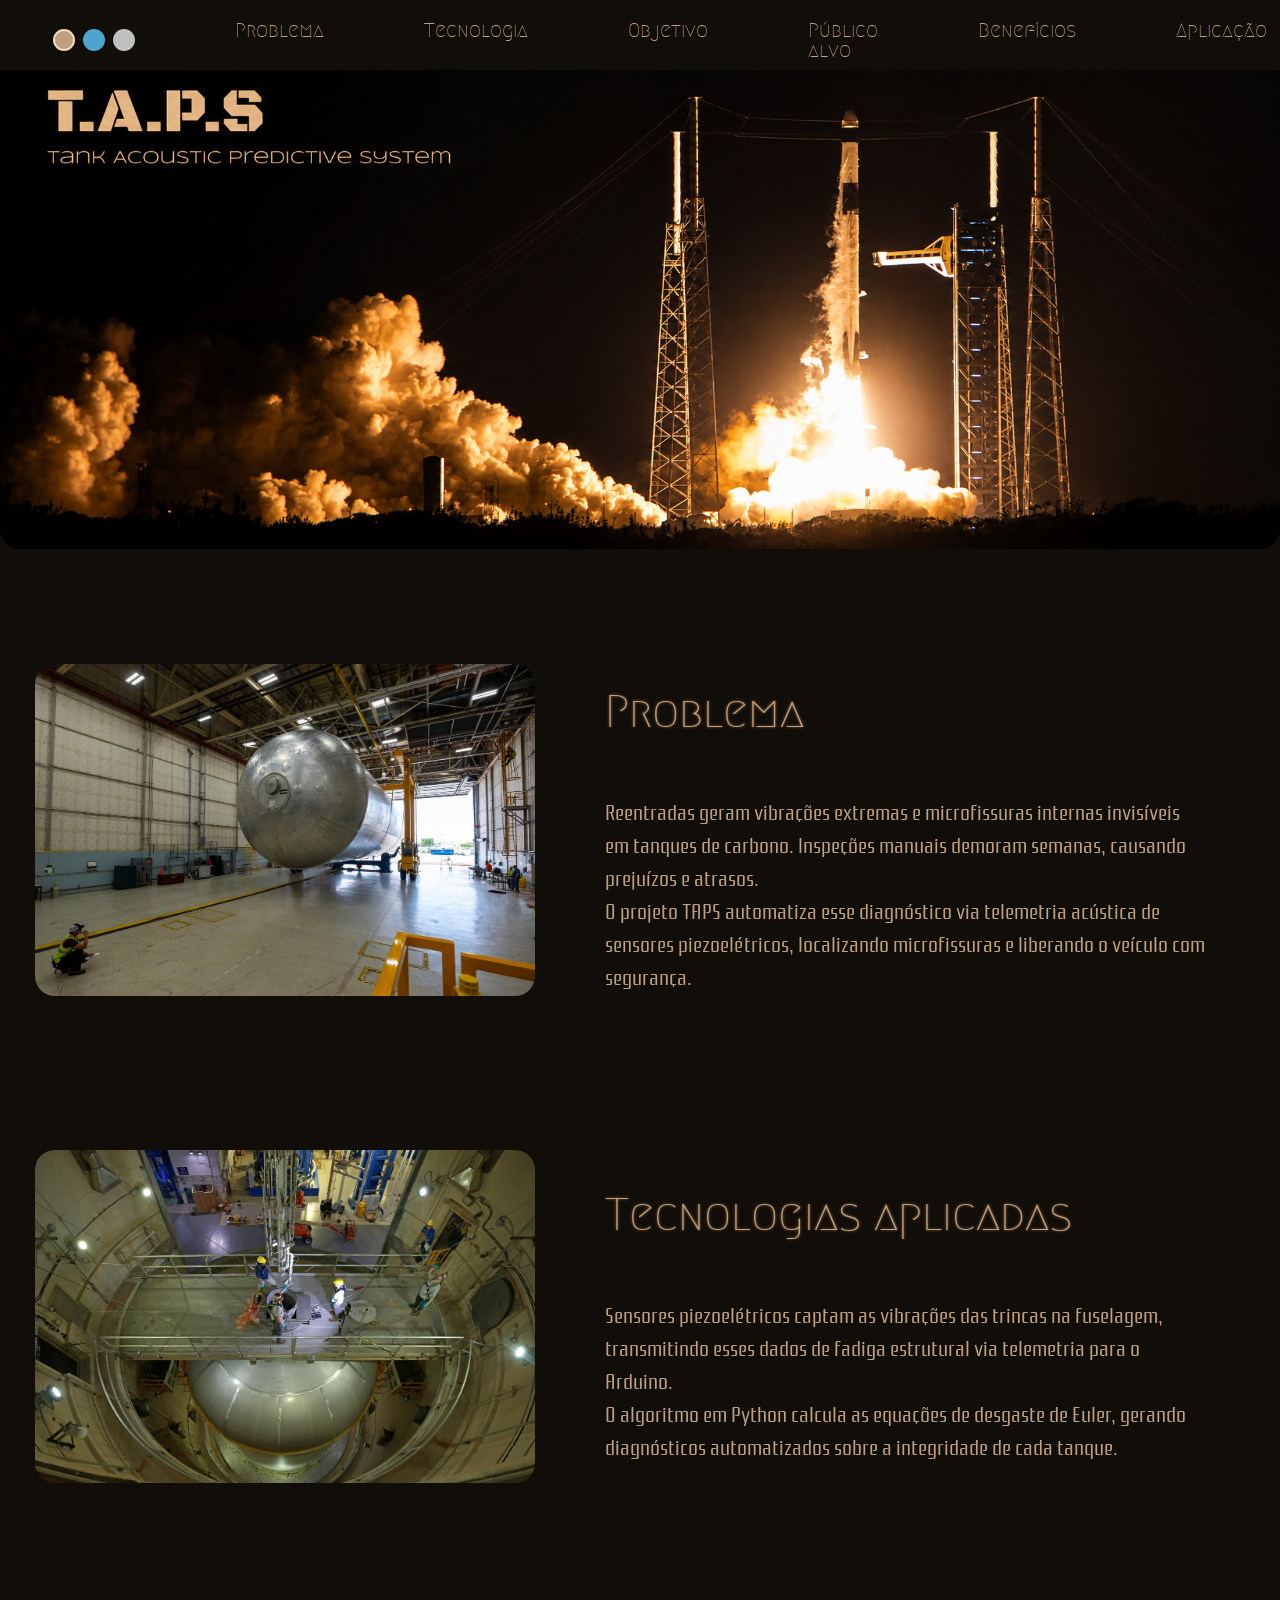
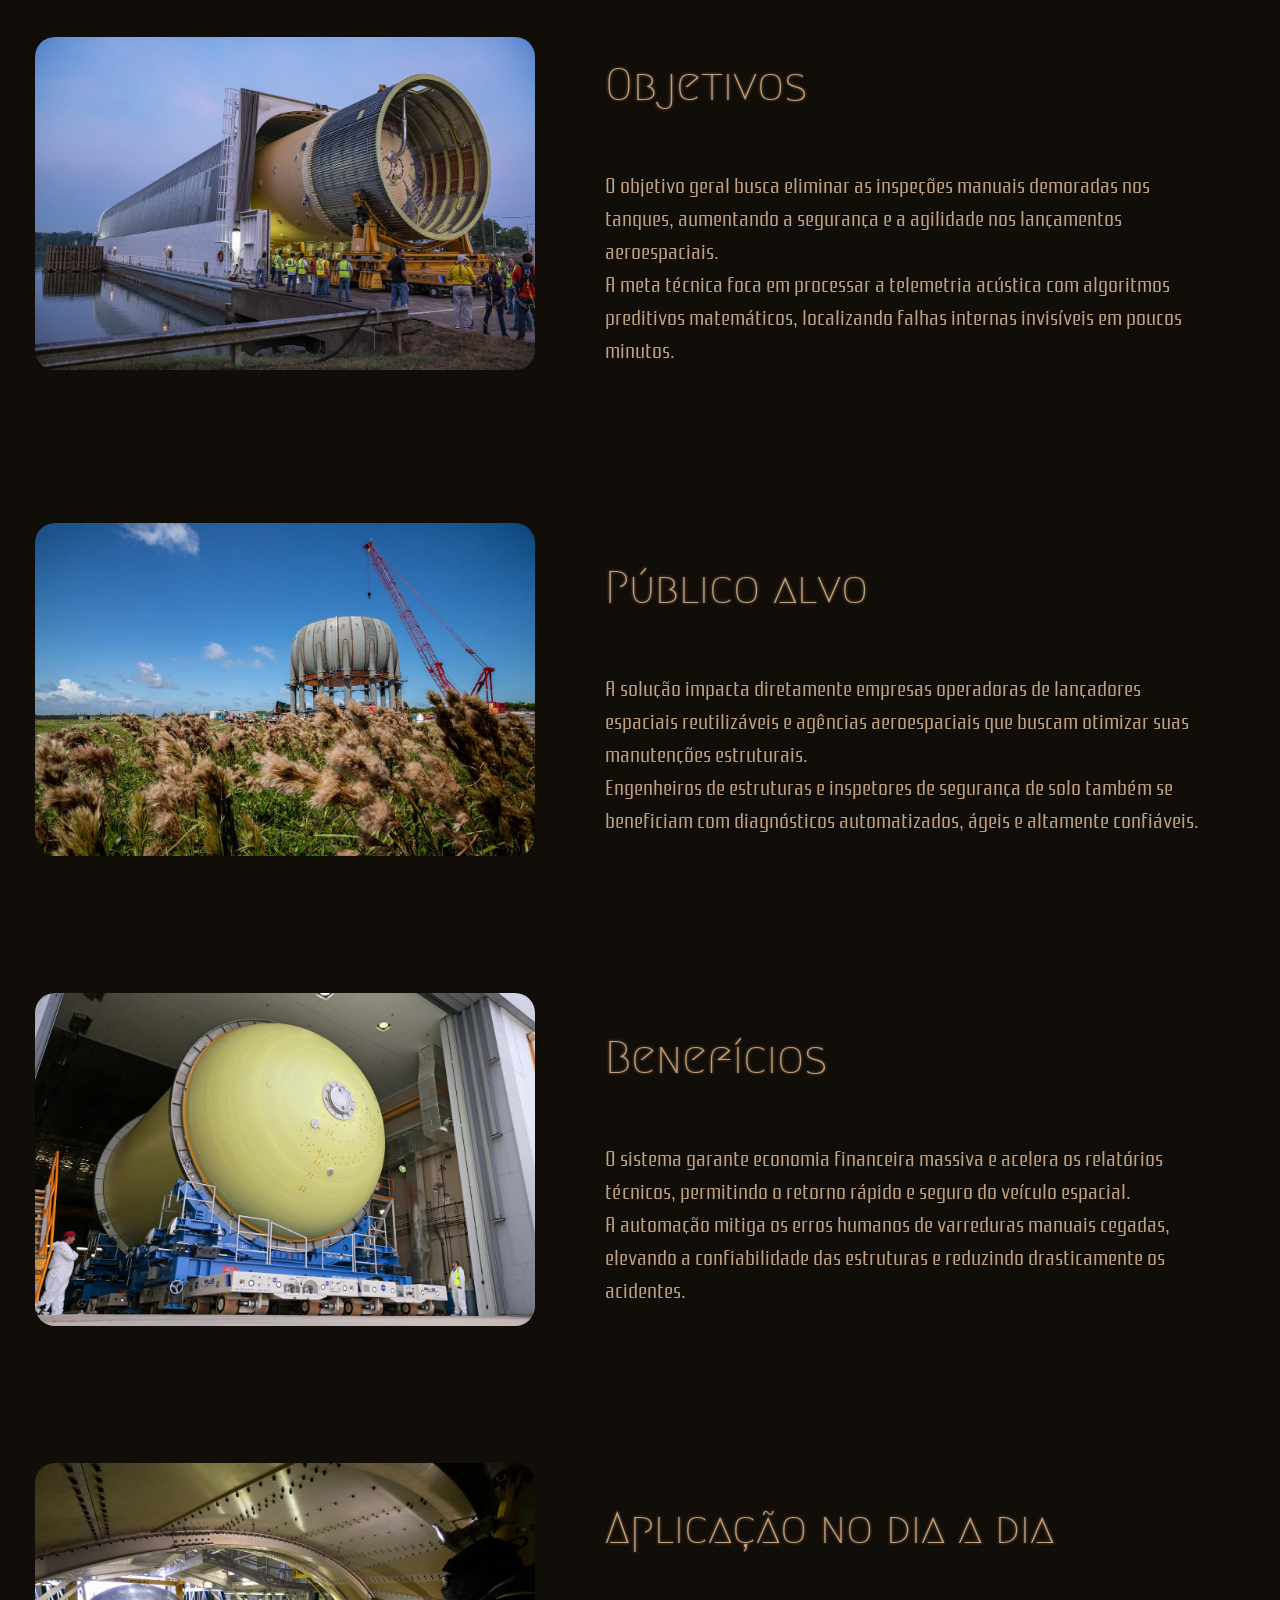
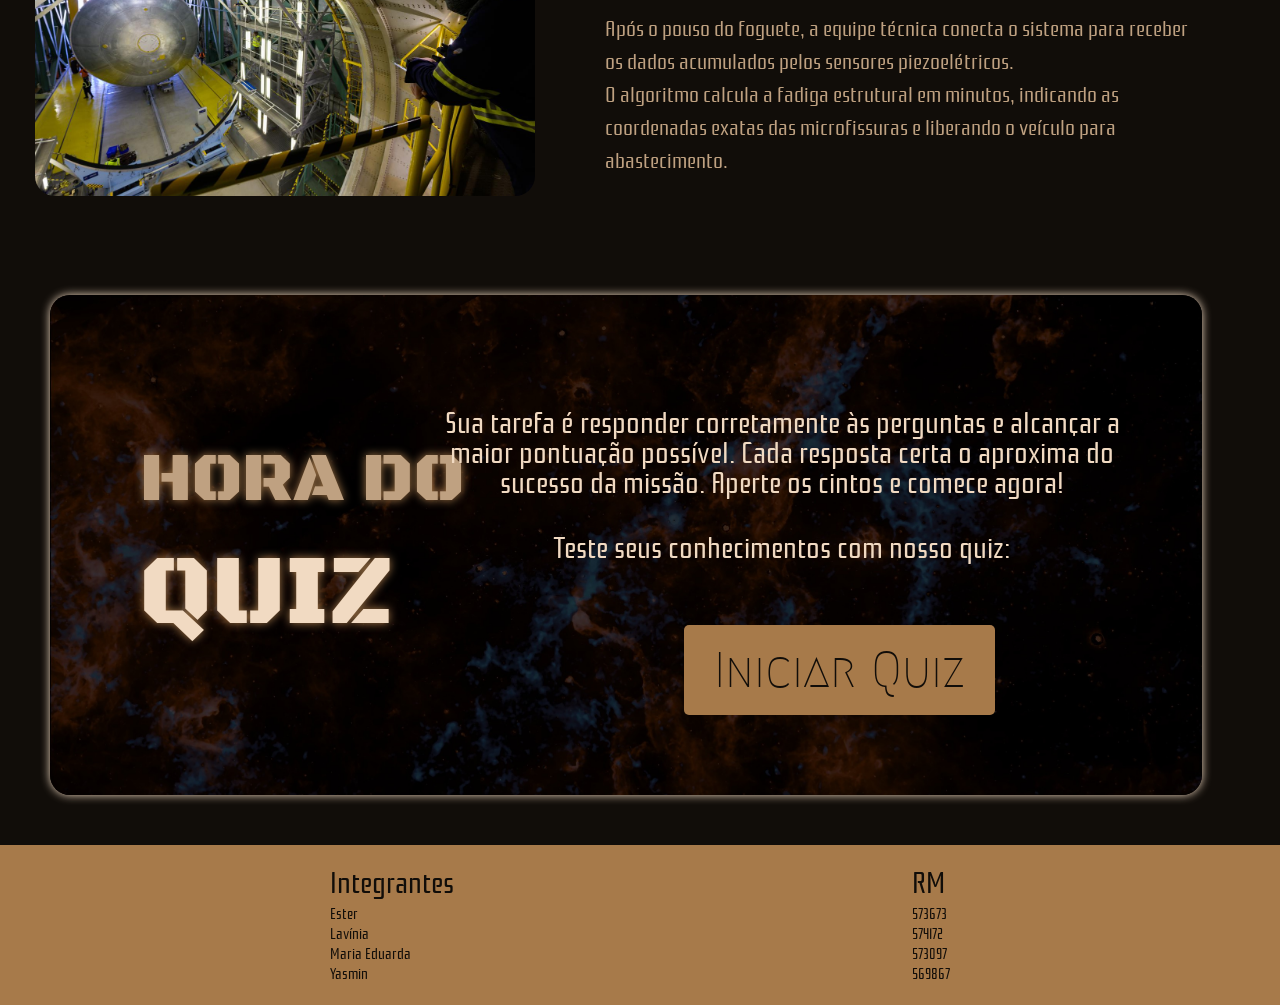
<file: index.html>
<!DOCTYPE html>
<html lang="pt-br">
<head>
    <meta charset="UTF-8">
    <meta name="viewport" content="width=device-width, initial-scale=1.0">
    <link href="https://fonts.googleapis.com/css2?family=Black+Ops+One&family=Syncopate&family=Megrim&family=Rationale&display=swap" rel="stylesheet">
    <link rel="stylesheet" href="src/css/style.css">
    <title>T.A.P.S</title>
</head>
<body>

    <header>
        <div class="menu">
            <nav>
                <ul>
                    <div class="tema-btns">
                        <button class="tema-btn tema-btn-dourado ativo" onclick="trocarTema('')" title="Tema Dourado"></button>
                        <button class="tema-btn tema-btn-espacial" onclick="trocarTema('tema-espacial')" title="Tema Espacial"></button>
                        <button class="tema-btn tema-btn-metalico" onclick="trocarTema('tema-metalico')" title="Tema Metálico"></button>
                    </div>

                    <li><a href="#problema"><strong>Problema</strong></a></li>
                    <li><a href="#tecnologia"><strong>Tecnologia</strong></a></li>
                    <li><a href="#objetivo"><strong>Objetivo</strong></a></li>
                    <li> <a href="#publico"><strong>Público alvo</strong></a></li>
                    <li><a href="#beneficio"><strong>Benefícios</strong></a></li>
                    <li><a href="#aplicacao"><strong>Aplicação</strong></a></li>
                </ul>
            </nav>
        </div>

         <section class="slideshow">
            <img id="banner" src="src/assets/img/slide1.png" alt="Imagem de um foguete sendo lançado">
        </section>
    </header>


    <section id="problema">
        <div class="conteudo">
            <img src="src/assets/img/tanque1.jpg" alt="Teste de soldagem concluído para o tanque do estágio central do foguete Artemis III">
                <div class="caixa-texto">
                    <h2 class="item">Problema</h2>
                    <div class="texto">
                    <p>Reentradas geram vibrações extremas e microfissuras internas invisíveis em tanques de carbono. Inspeções manuais demoram semanas, causando prejuízos e atrasos.</p>
                    <p>O projeto TAPS automatiza esse diagnóstico via telemetria acústica de sensores piezoelétricos, localizando microfissuras e liberando o veículo com segurança.</p>
                </div>
            </div>
        </div>
    </section>
    

    <section id="tecnologia">
        <div class="conteudo">
            <img src="src/assets/img/tanque2.jpg" alt="Tanque de oxigênio líquido Artemis III sendo preparado para limpeza.">
            <div class="caixa-texto">
                <h2 class="item">Tecnologias aplicadas</h2>
                <div class="texto">
                    <p>Sensores piezoelétricos captam as vibrações das trincas na fuselagem, transmitindo esses dados de fadiga estrutural via telemetria para o Arduino.</p>
                    <p>O algoritmo em Python calcula as equações de desgaste de Euler, gerando diagnósticos automatizados sobre a integridade de cada tanque.</p>
                </div>
            </div>
        </div>
    </section>

    <section id="objetivo">
        <div class="conteudo">
            <img src="src/assets/img/tanque3.jpg" alt="Transferência do tanque de LOX da doca da barcaça para a bancada de testes">
            <div class="caixa-texto">
                <h2 class="item">Objetivos</h2>
                <div class="texto">
                    <p>O objetivo geral busca eliminar as inspeções manuais demoradas nos tanques, aumentando a segurança e a agilidade nos lançamentos aeroespaciais.</p>
                    <p>A meta técnica foca em processar a telemetria acústica com algoritmos preditivos matemáticos, localizando falhas internas invisíveis em poucos minutos.</p>
                </div>
            </div>
        </div>
    </section>

    <section id="publico">
        <div class="conteudo">
            <img src="src/assets/img/tanque4.jpg" alt="Construção de tanques de LH2">
            <div class="caixa-texto">
                <h2 class="item">Público alvo</h2>
                <div class="texto">
                    <p>A solução impacta diretamente empresas operadoras de lançadores espaciais reutilizáveis e agências aeroespaciais que buscam otimizar suas manutenções estruturais.</p>
                    <p>Engenheiros de estruturas e inspetores de segurança de solo também se beneficiam com diagnósticos automatizados, ágeis e altamente confiáveis.</p>
                </div>
            </div>
        </div>
    </section>

    <section id="beneficio">
        <div class="conteudo">
            <img src="src/assets/img/tanque5.jpg" alt="Preparação completa do tanque de oxigênio líquido Artemis III">
            <div class="caixa-texto">
                <h2 class="item">Benefícios</h2>
                <div class="texto">
                    <p>O sistema garante economia financeira massiva e acelera os relatórios técnicos, permitindo o retorno rápido e seguro do veículo espacial.</p>
                    <p>A automação mitiga os erros humanos de varreduras manuais cegadas, elevando a confiabilidade das estruturas e reduzindo drasticamente os acidentes.</p>
                </div>
            </div>
        </div>
    </section>

    <section id="aplicacao">
        <div class="conteudo">
            <img src="src/assets/img/tanque6.jpg" alt="Tanque de oxigênio líquido para foguete da NASA.">
            <div class="caixa-texto">
                <h2 class="item">Aplicação no dia a dia</h2>
                <div class="texto">
                    <p>Após o pouso do foguete, a equipe técnica conecta o sistema para receber os dados acumulados pelos sensores piezoelétricos.</p>
                    <p>O algoritmo calcula a fadiga estrutural em minutos, indicando as coordenadas exatas das microfissuras e liberando o veículo para abastecimento.</p>
                </div>
            </div>
        </div>
    </section>

    <section class="quiz">
        <h5>HORA DO</h5>
        <h5 class="titulo-quiz">QUIZ</h5>
        <p class="texto-quiz">Sua tarefa é responder corretamente às perguntas e alcançar a maior pontuação possível. Cada resposta certa o aproxima do sucesso da missão. Aperte os cintos e comece agora!</p>
        <p class="chamando">Teste seus conhecimentos com nosso quiz:</p>
        <a href="./pages/quiz.html" class="btn">Iniciar Quiz</a>
    </section>

    <footer>
        <div class="nome">
            <h3>Integrantes</h3>
            <p>Ester</p>
            <p>Lavínia</p>
            <p>Maria Eduarda</p>
            <p>Yasmin</p>
        </div>
        <div class="rm">
            <h3>RM</h3>
            <p>573673</p>
            <p>574172</p>
            <p>573097</p>
            <p>569867</p>
        </div>
    </footer>

    <script src="../src/js/script.js"></script>

</body>
</html>
</file>
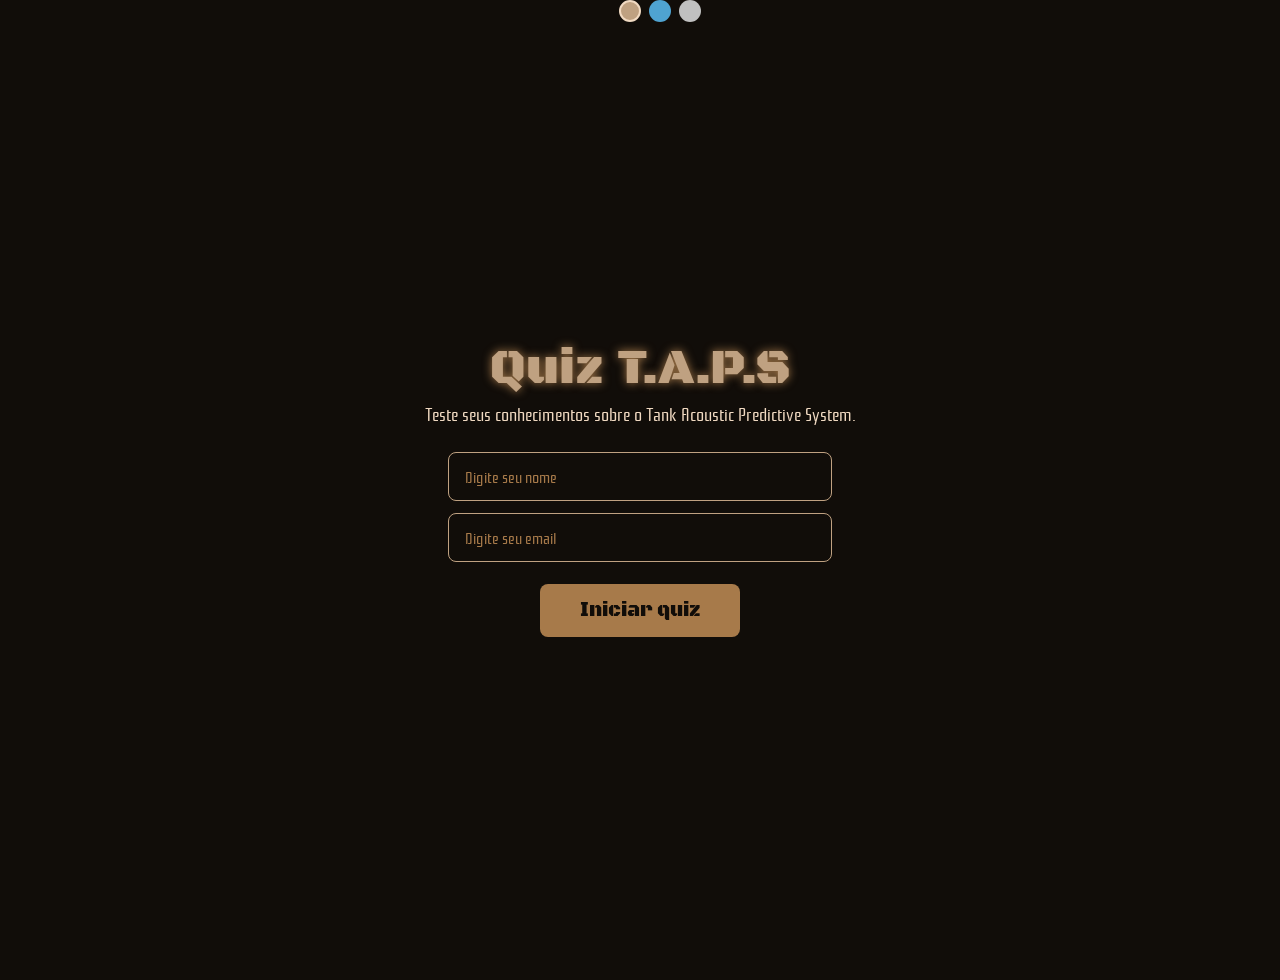
<file: pages/quiz.html>
<!DOCTYPE html>
<html lang="pt-br">
<head>
    <meta charset="UTF-8">
    <meta name="viewport" content="width=device-width, initial-scale=1.0">
    <link href="https://fonts.googleapis.com/css2?family=Black+Ops+One&family=Syncopate&family=Megrim&family=Rationale&display=swap" rel="stylesheet">
    <link rel="stylesheet" href="../src/css/style.css">
    <title>QUIZ</title>
</head>

<body>
    <div class="menu">
        <nav>
            <div class="tema-btns">
                <button class="tema-btn tema-btn-dourado ativo" onclick="trocarTema('')" title="Tema Dourado"></button>
                <button class="tema-btn tema-btn-espacial" onclick="trocarTema('tema-espacial')" title="Tema Espacial"></button>
                <button class="tema-btn tema-btn-metalico" onclick="trocarTema('tema-metalico')" title="Tema Metálico"></button>
            </div>
        </nav>
    </div>

    <div id="tela-inicio">
        <h6>Quiz T.A.P.S</h6>
        <p class="sub">Teste seus conhecimentos sobre o Tank Acoustic Predictive System.</p>

        <input type="text" id="nome" placeholder="Digite seu nome">
        <input type="text" id="email" placeholder="Digite seu email">

        <p id="erro" class="erro oculto">Preencha o nome e o email para continuar</p>

        <button class="btn1" onclick="comecarQuiz()">Iniciar quiz</button>
    </div>

    <div id="pergunta-container" class="oculto">
        <p id="progresso"></p>
        <h2 id="pergunta-texto"></h2>
        <div id="btn-container" class="botoes"></div>
    </div>

    <div id="resultado-container" class="oculto">
        <h2 id="resultado-texto">Sua pontuação foi 0/10!</h2>
        <button onclick="reiniciar()">Jogar Novamente</button>
    </div>

    <script src="../src/js/script.js"></script>
</body>
</html>
</file>
<file: src/css/style.css>
html, body, div, span, applet, object, iframe,
h1, h2, h3, h4, h5, h6, p, blockquote, pre,
a, abbr, acronym, address, big, cite, code,
del, dfn, em, img, ins, kbd, q, s, samp,
small, strike, strong, sub, sup, tt, var,
b, u, i, center,
dl, dt, dd, ol, ul, li,
fieldset, form, label, legend,
table, caption, tbody, tfoot, thead, tr, th, td,
article, aside, canvas, details, embed, 
figure, figcaption, footer, header, hgroup, 
menu, nav, output, ruby, section, summary,
time, mark, audio, video {
    margin: 0;
    padding: 0;
    border: 0;
    font-size: 100%;
    font: inherit;
    vertical-align: baseline;
}

article, aside, details, figcaption, figure, 
footer, header, hgroup, menu, nav, section {
    display: block;
}
body {
    line-height: 1;
}
ol, ul {
    list-style: none;
}
blockquote, q {
    quotes: none;
}
blockquote:before, blockquote:after,
q:before, q:after {
    content: '';
    content: none;
}
table {
    border-collapse: collapse;
    border-spacing: 0;
}


@import url('https://fonts.googleapis.com/css2?family=Black+Ops+One&family=Syncopate&family=Megrim&family=Rationale&display=swap');

:root {
    --dourado: #BFA181;
    --dourado-escuro: #110D09;
    --areia: #a77a4a;
     --bege-claro: rgb(241, 218, 194);
    --font-1: Black Ops One;
    --font-2: Syncopate;
    --font-3: Megrim;
    --font-4: Rationale
}

.slideshow {
    width: 100%;
    overflow: hidden;
    margin: 0;       
    margin-top: 0;
}

.slideshow img {
    width: 100%;
    height: 100%;
    object-fit: cover;
    object-position: center center; 
}

html {
    scroll-behavior: smooth;
}

body {
    background-color: var(--dourado-escuro);
    margin: 0;
    padding: 0;
}

header {
    top: 0;
    left: 0;
    width: 100%;
    height: auto;
    display: flex;
    justify-content: flex-start;
    align-items: flex-start;
    flex-direction: column;
}

.menu {
    background-color: var(--dourado-escuro);
    display: flex;
    align-items: left;
    justify-content: center;
    width: 100%;
    height: 70px;
    position: fixed;
    z-index: 1000;
}

nav ul {
    display: flex;
    gap: 100px;
    list-style: none;
    padding: 20px;
    font-size: 20px;
}

a {
    font-family: var(--font-3);
    color: var(--dourado);
    text-decoration: none;
    transition: color 0.3s ease, transform 0.3s ease-in, text-shadow 0.3s ease;
    display: inline-block;
}

a:hover {
    color:rgb(236, 214, 190);
    text-shadow: 0 0 20px var(--dourado);
    transform: scale(1.1);
}

.titulo {
    margin-top: 10%;
    margin-left: 3%;
    color: var(--dourado);
    text-shadow: 0 0 10px var(--areia);
    padding: 10px 20px;
}

h1 {
    font-size: 70px;
    margin-bottom: 5px;
    font-family: var(--font-1);
    font-weight: 300;
}

.subtitulo {
    margin-top: 0;
    color: var(--dourado);
    text-shadow: 0 0 10px var(--dourado);
    font-size: 20px;
    font-family: var(--font-2);
}

h2 {
    color: var(--dourado);
    font-family: var(--font-3);
    font-size: 45px;
    text-shadow: 0 0 3px var(--areia);
}

section {
    display: flex;
    flex-direction: column;
    margin-top: 60px;
    margin-bottom: 60px;
    text-align: center;
    scroll-margin-top: 80px;
}

.item {
    margin-top: 40px;
    text-align: left;
    padding: 20px 40px;
    border-radius: 25px;
    margin-bottom: 0;
}

section p {
    color: var(--dourado);
    font-family: var(--font-4);
    line-height: 1;
    font-size: 22px;
    margin: 20px auto;
    margin-top: 10px;

}

footer {
    display: flex;
    justify-content: space-between;
    text-align: left;
    gap: 200px;
    padding: 20px;
    background-color: var(--areia);
}

.nome {
    margin-left: 25%;
    font-family: var(--font-4);
    color: var(--dourado-escuro);
}

.nome h3 {
    font-size: 30px; 
    margin-bottom: 10px;
}

.nome p {
    font-size: 15px;
    margin-bottom: 5px;
}

.rm {
    margin-right: 25%;
    font-family: var(--font-4);
    color: var(--dourado-escuro);
}

.rm h3 {
    font-size: 30px; 
    margin-bottom: 10px;
}

.rm p {
    font-size: 15px;
    margin-bottom: 5px;
}

.conteudo {
    display: flex;
    align-items: center;
    justify-content: center;
    gap: 30px;
    margin: 20px;
}

section img {
    width: 500px;
    border-radius: 20px;
}

.caixa-texto {
    display: flex;
    flex-direction: column;
    align-items: fex-start;
}

.texto {
    padding: 40px;
    border-radius: 10px;
    width: 600px;
}

.texto p {
    text-align: left;
    line-height: 1.5;
    margin: 0;
}

.quiz {
    background-image: url(../assets/img/quiz.jpg);
    background-size: cover;
    background-position: center;
    width: 90%;
    height: 500px;
    border-radius: 20px;
    margin: 50px;
    position: relative;
    box-shadow: 0 0 10px var(--bege-claro);
}

h5 {
    position: absolute;
    top: 28%;
    left: 40px;
    font-family: var(--font-1);
    font-size: 70px;
    color: var(--dourado);
    margin-left: 30px;
    text-shadow: 0 0 10px var(--areia);
    padding: 10px 20px;
}

.titulo-quiz {
    top: 48%;
    font-size: 100px;
    color: var(--bege-claro);
}

.texto-quiz {
    font-size: 30px;
    position: absolute;
    top: 20%;
    right: 70px;
    width: 700px;
    color: var(--bege-claro);
}

.chamando {
    font-size: 30px;
    position: absolute;
    top: 45%;
    right: 70px;
    width: 700px;
    color: var(--bege-claro);
}

.btn {
    position: absolute;
    bottom: 16%;
    right: 18%;
    font-size: 50px;
    background-color: var(--areia);
    border-radius: 5px;
    padding: 20px 30px;
    color: var(--dourado-escuro);
    transition: color 0.3s ease, transform 0.3s ease-in, text-shadow 0.3s ease;
}

.btn:hover {
    background-color: var(--dourado-escuro);
    color: var(--bege-claro);
    box-shadow: 0 0 40px var(--bege-claro);
    transform: scale(1.1);
}

#tela-inicio, #pergunta-container, #resultado-container {
    display: flex;
    flex-direction: column;
    align-items: center;
    justify-content: center;
    min-height: 100vh;
    padding: 40px 20px;
}

#tela-inicio h6 {
    font-family: var(--font-1);
    font-size: 50px;
    color: var(--dourado);
    text-shadow: 0 0 10px var(--areia);
    margin-bottom: 10px;
}

#tela-inicio .sub {
    font-family: var(--font-4);
    font-size: 18px;
    color: var(--bege-claro);
    margin-bottom: 30px;
    text-align: center;
    max-width: 500px;
}

#tela-inicio input {
    width: 350px;
    padding: 12px 16px;
    margin-bottom: 12px;
    background-color: transparent;
    border: 1px solid var(--dourado);
    border-radius: 8px;
    color: var(--bege-claro);
    font-family: var(--font-4);
    font-size: 16px;
    outline: none;
}

#tela-inicio input::placeholder {
    color: var(--areia);
}

#tela-inicio input:focus {
    border-color: var(--bege-claro);
    box-shadow: 0 0 8px var(--dourado);
}

.erro {
    font-family: var(--font-4);
    font-size: 14px;
    color: #e05555;
    margin-bottom: 10px;
}

.btn1 {
    margin-top: 10px;
    padding: 14px 40px;
    font-family: var(--font-1);
    font-size: 20px;
    background-color: var(--areia);
    color: var(--dourado-escuro);
    border: none;
    border-radius: 8px;
    cursor: pointer;
    transition: all 0.3s ease;
}

.btn1:hover {
    background-color: var(--dourado);
    box-shadow: 0 0 20px var(--bege-claro);
    transform: scale(1.05);
}

#progresso {
    font-family: var(--font-4);
    font-size: 16px;
    color: var(--areia);
    margin-bottom: 20px;
}

#pergunta-texto {
    font-family: var(--font-3);
    font-size: 30px;
    color: var(--dourado);
    text-shadow: 0 0 5px var(--areia);
    text-align: center;
    max-width: 600px;
    margin-bottom: 30px;
}

#btn-container {
    display: flex;
    flex-direction: column;
    gap: 12px;
    width: 100%;
    max-width: 500px;
}

#btn-container button {
    padding: 14px 20px;
    font-family: var(--font-4);
    font-size: 17px;
    background-color: transparent;
    color: var(--bege-claro);
    border: 1px solid var(--dourado);
    border-radius: 8px;
    cursor: pointer;
    transition: all 0.3s ease;
    text-align: left;
}

#btn-container button:hover {
    background-color: var(--areia);
    color: var(--dourado-escuro);
    box-shadow: 0 0 15px var(--dourado);
}

#resultado-container h2 {
    font-family: var(--font-1);
    font-size: 40px;
    color: var(--dourado);
    text-shadow: 0 0 10px var(--areia);
    margin-bottom: 20px;
    text-align: center;
}

#resultado-container button {
    padding: 14px 40px;
    font-family: var(--font-1);
    font-size: 20px;
    background-color: var(--areia);
    color: var(--dourado-escuro);
    border: none;
    border-radius: 8px;
    cursor: pointer;
    transition: all 0.3s ease;
}

#resultado-container button:hover {
    background-color: var(--dourado);
    box-shadow: 0 0 20px var(--bege-claro);
    transform: scale(1.05);
}

.oculto {
    display: none !important;
}

body.tema-espacial {
    --dourado: #4FA3D1;
    --dourado-escuro: #050D1A;
    --areia: #1B6FA8;
    --bege-claro: #A8D8F0;
}

body.tema-metalico {
    --dourado: #C0C0C0;
    --dourado-escuro: #1A1A1A;
    --areia: #888888;
    --bege-claro: #E8E8E8;
}

.tema-btns {
    display: flex;
    align-items: center;
    gap: 8px;
    margin-left: 40px;
}

.tema-btn {
    width: 22px;
    height: 22px;
    border-radius: 50%;
    border: 2px solid transparent;
    cursor: pointer;
    transition: transform 0.2s ease, border-color 0.2s ease;
}

.tema-btn:hover { 
    transform: scale(1.2); 
}

.tema-btn.ativo { 
    border-color: var(--bege-claro); 
}

.tema-btn-dourado { 
    background: #BFA181; 
}

.tema-btn-espacial { 
    background: #4FA3D1; 
}

.tema-btn-metalico { 
    background: #C0C0C0; 
}
</file>
